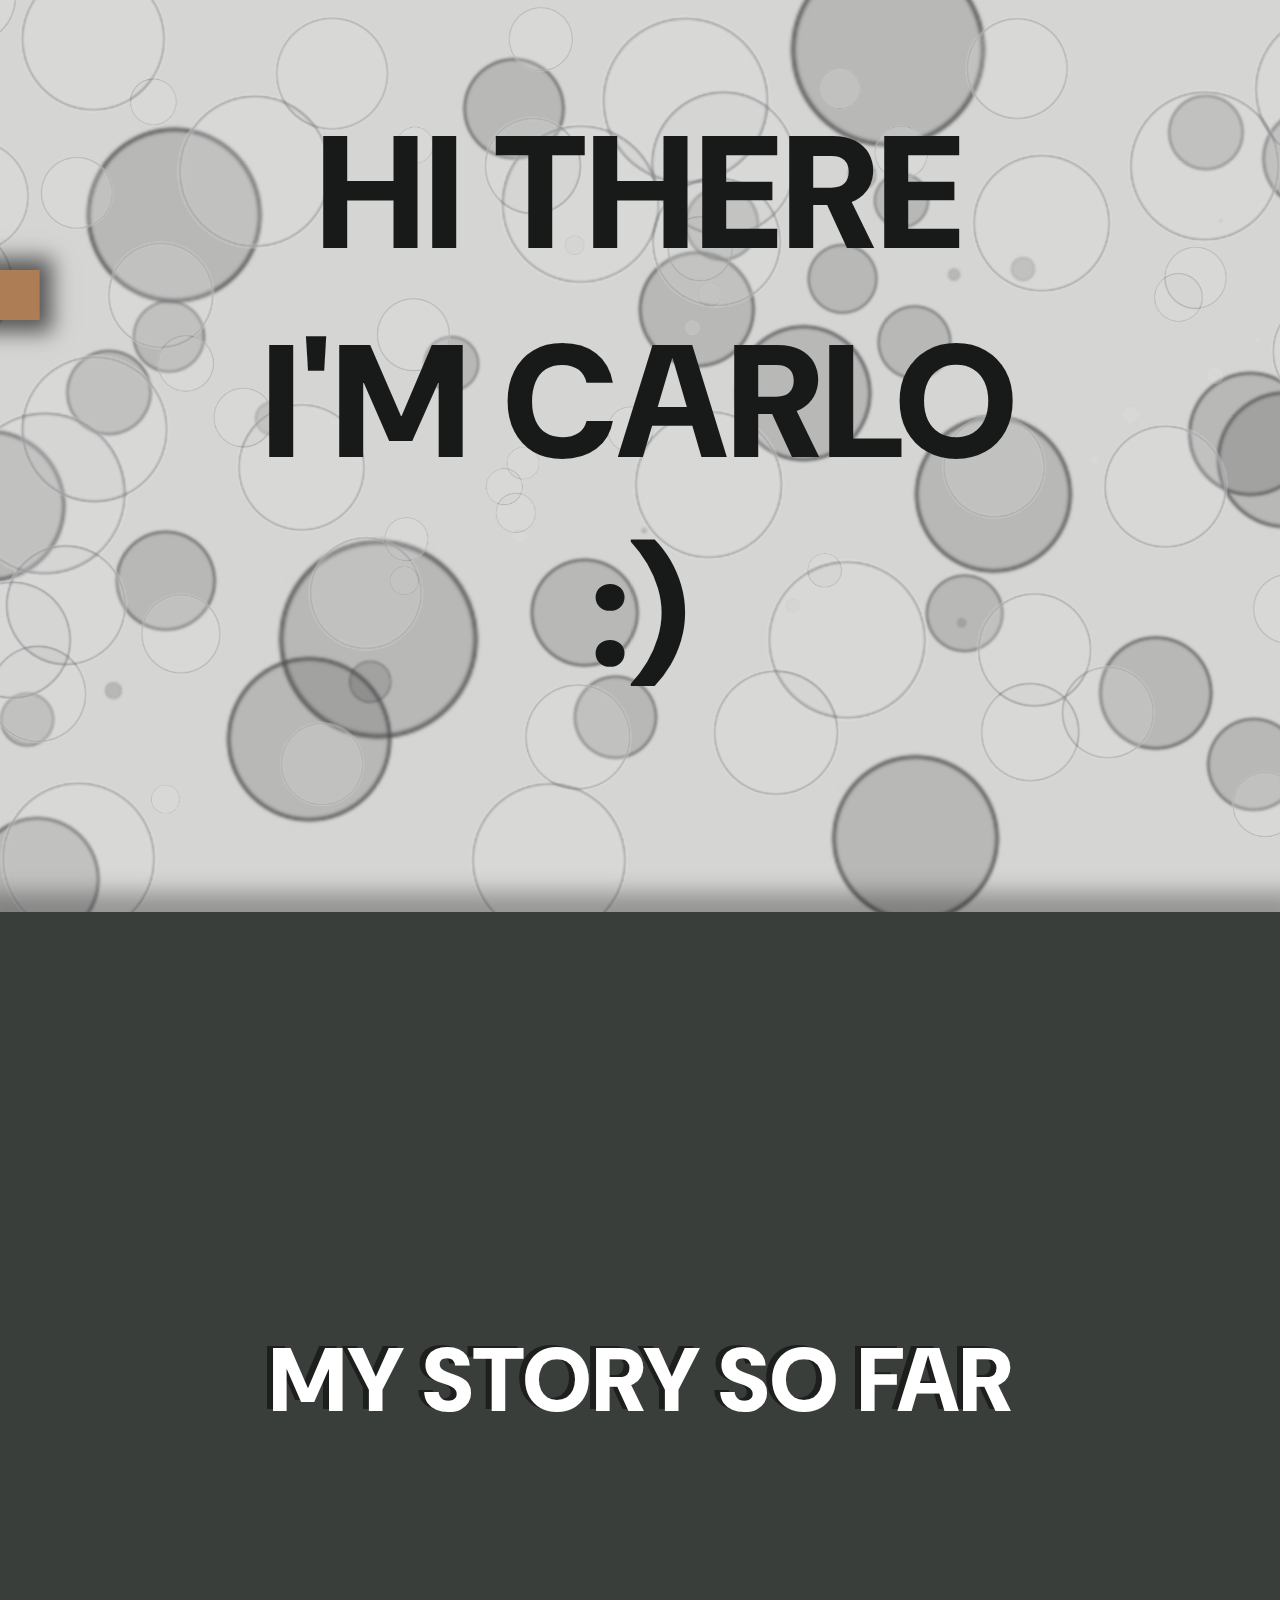
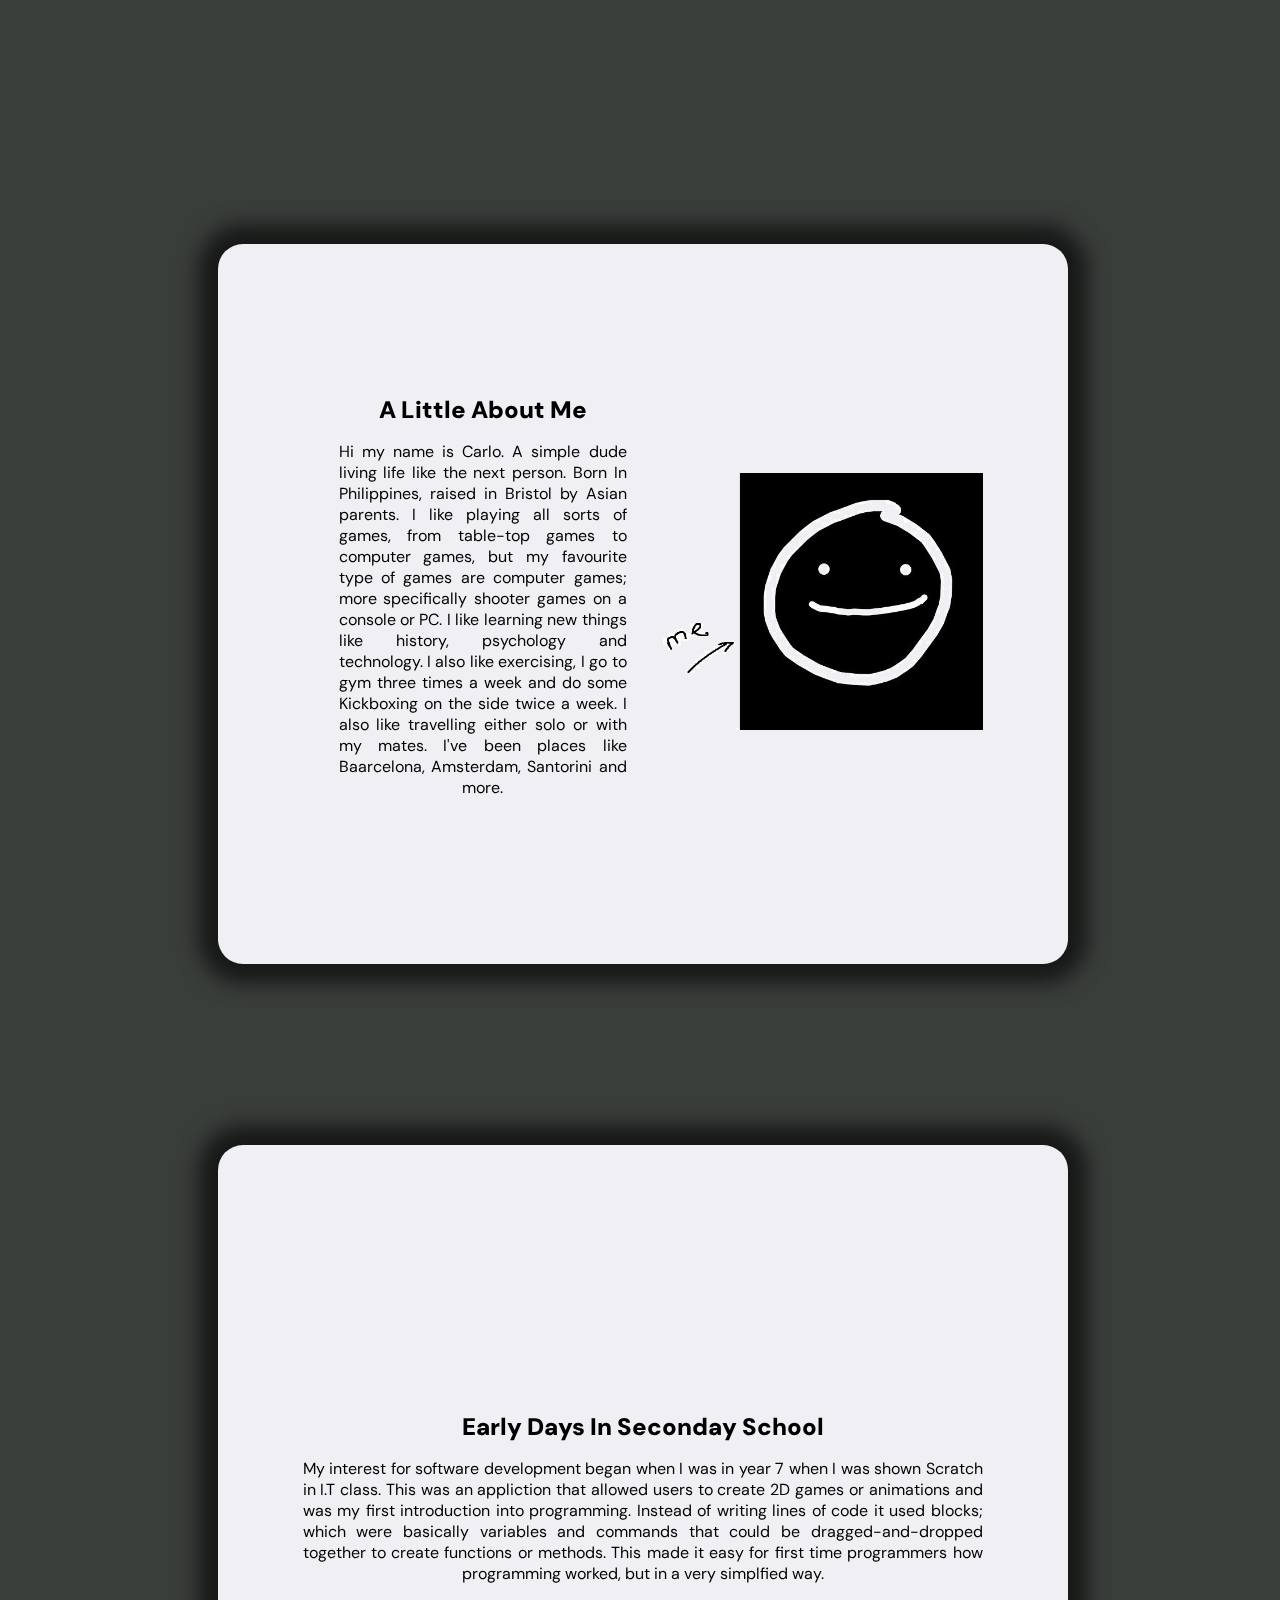
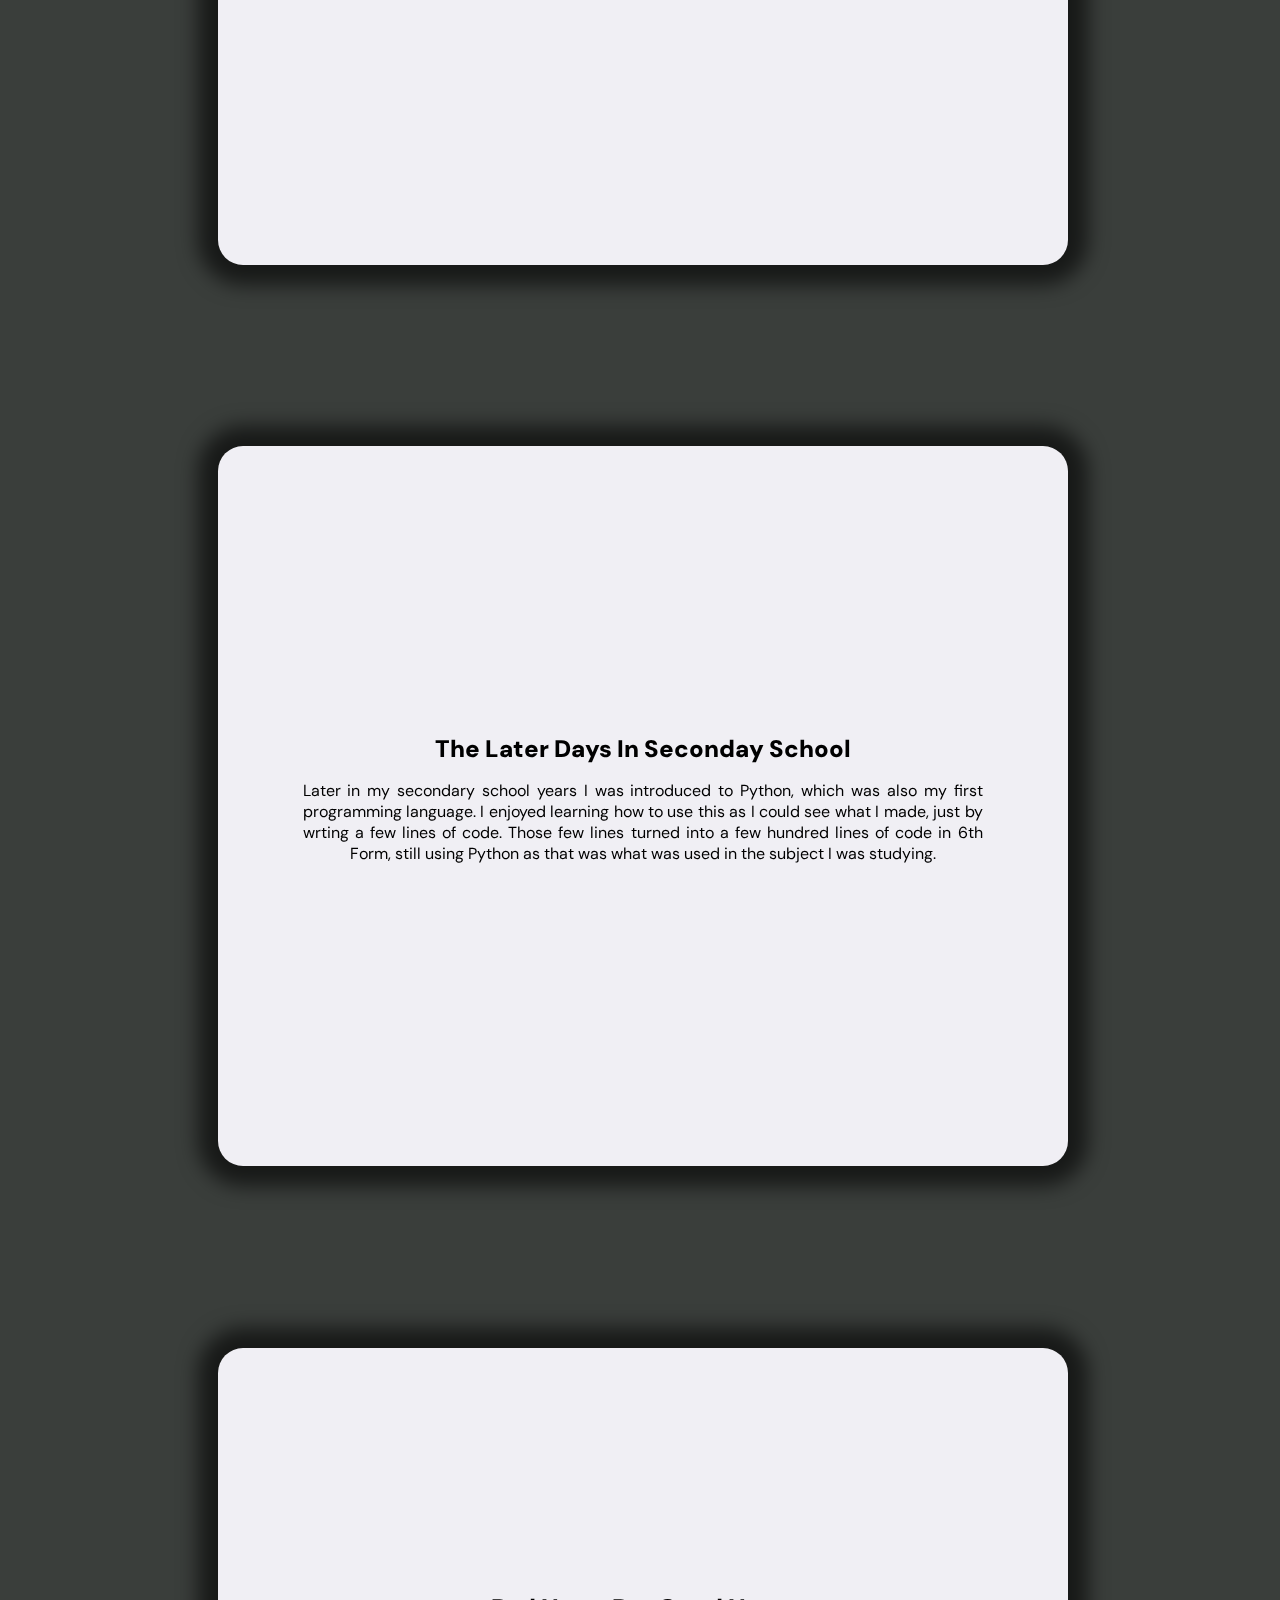
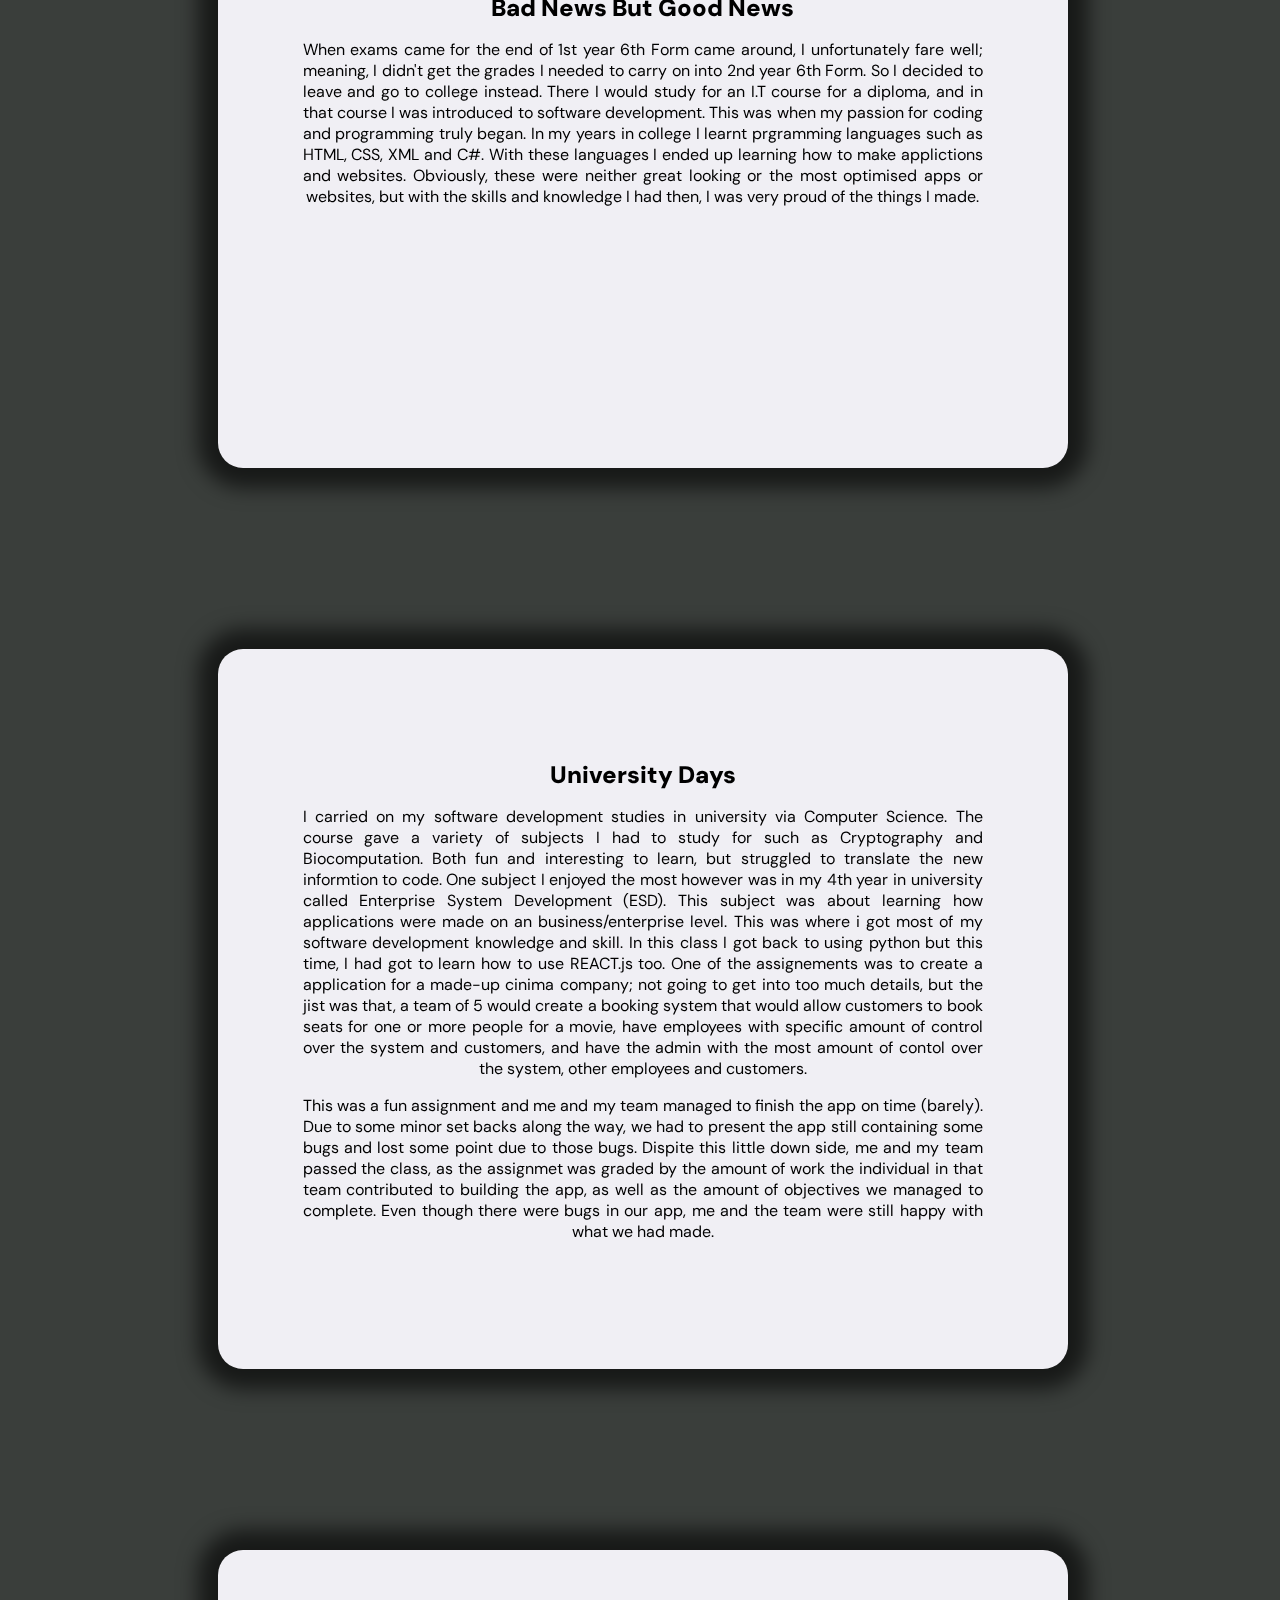
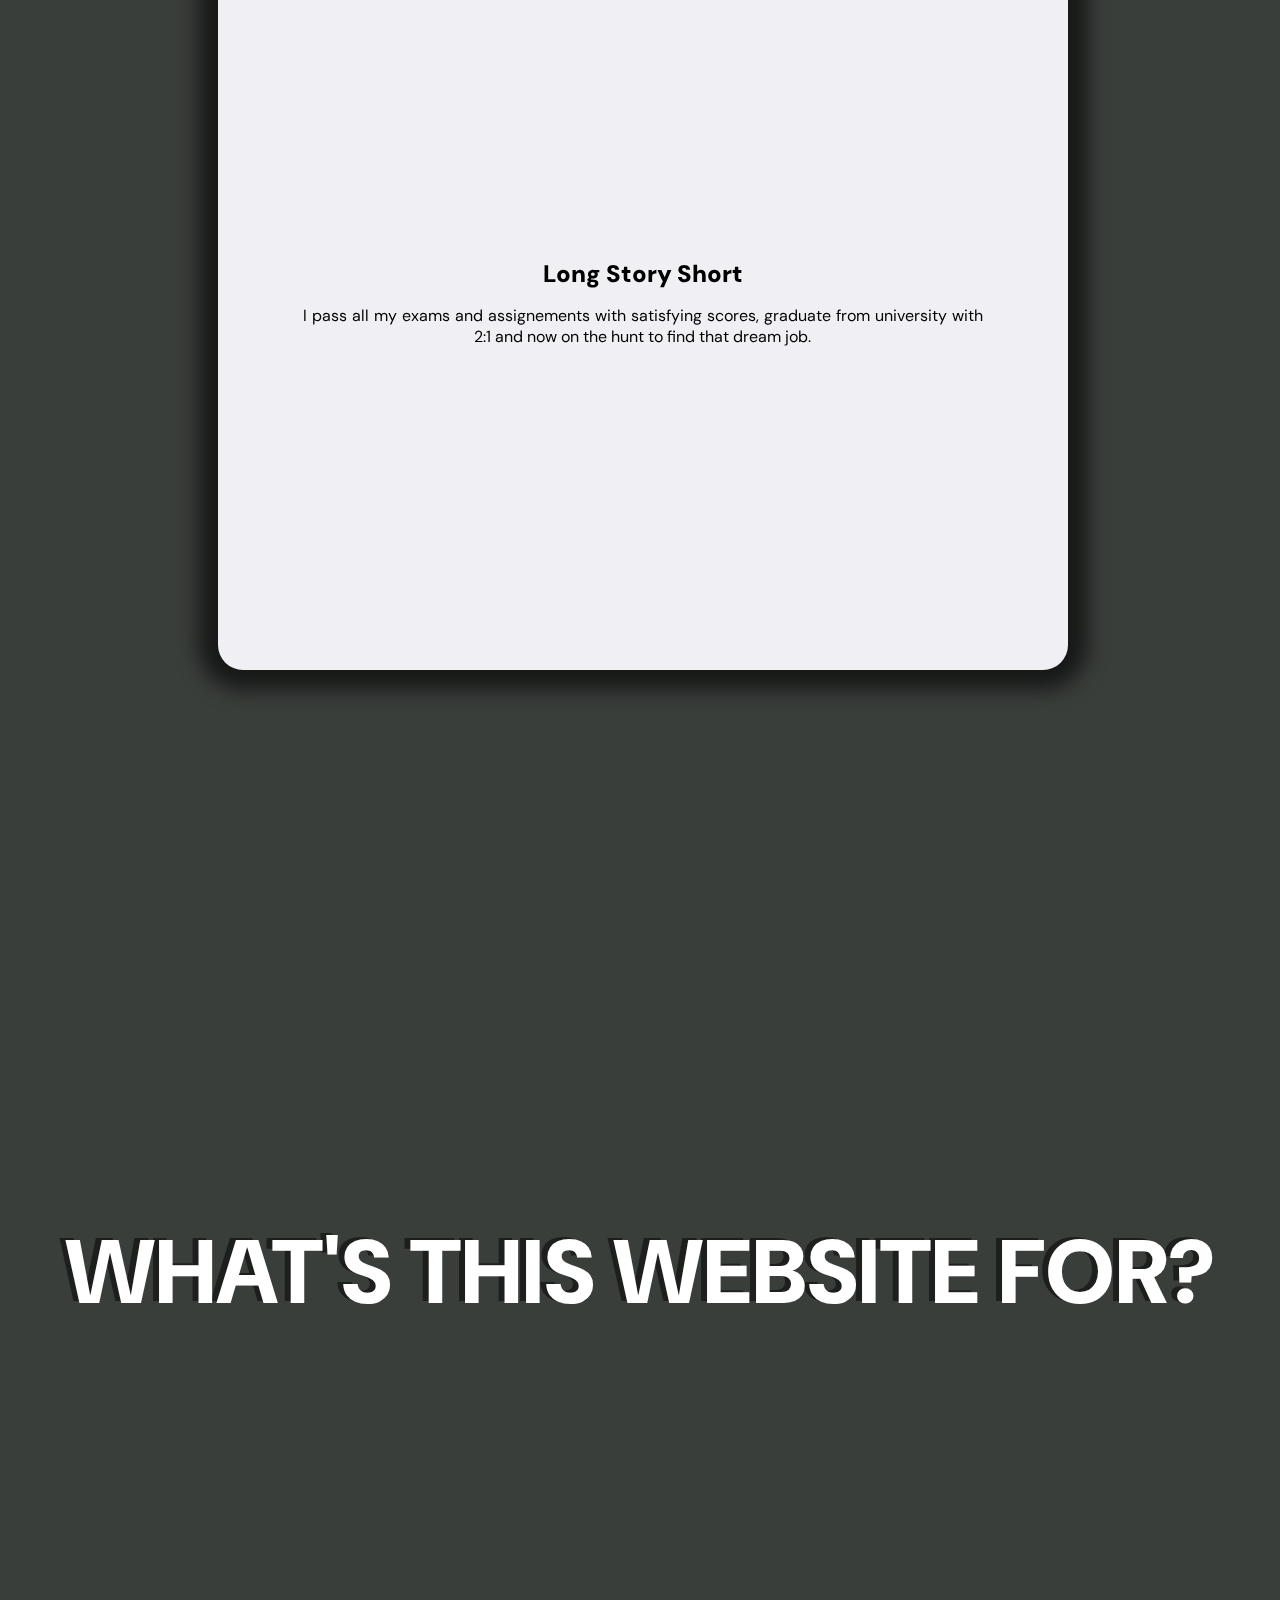
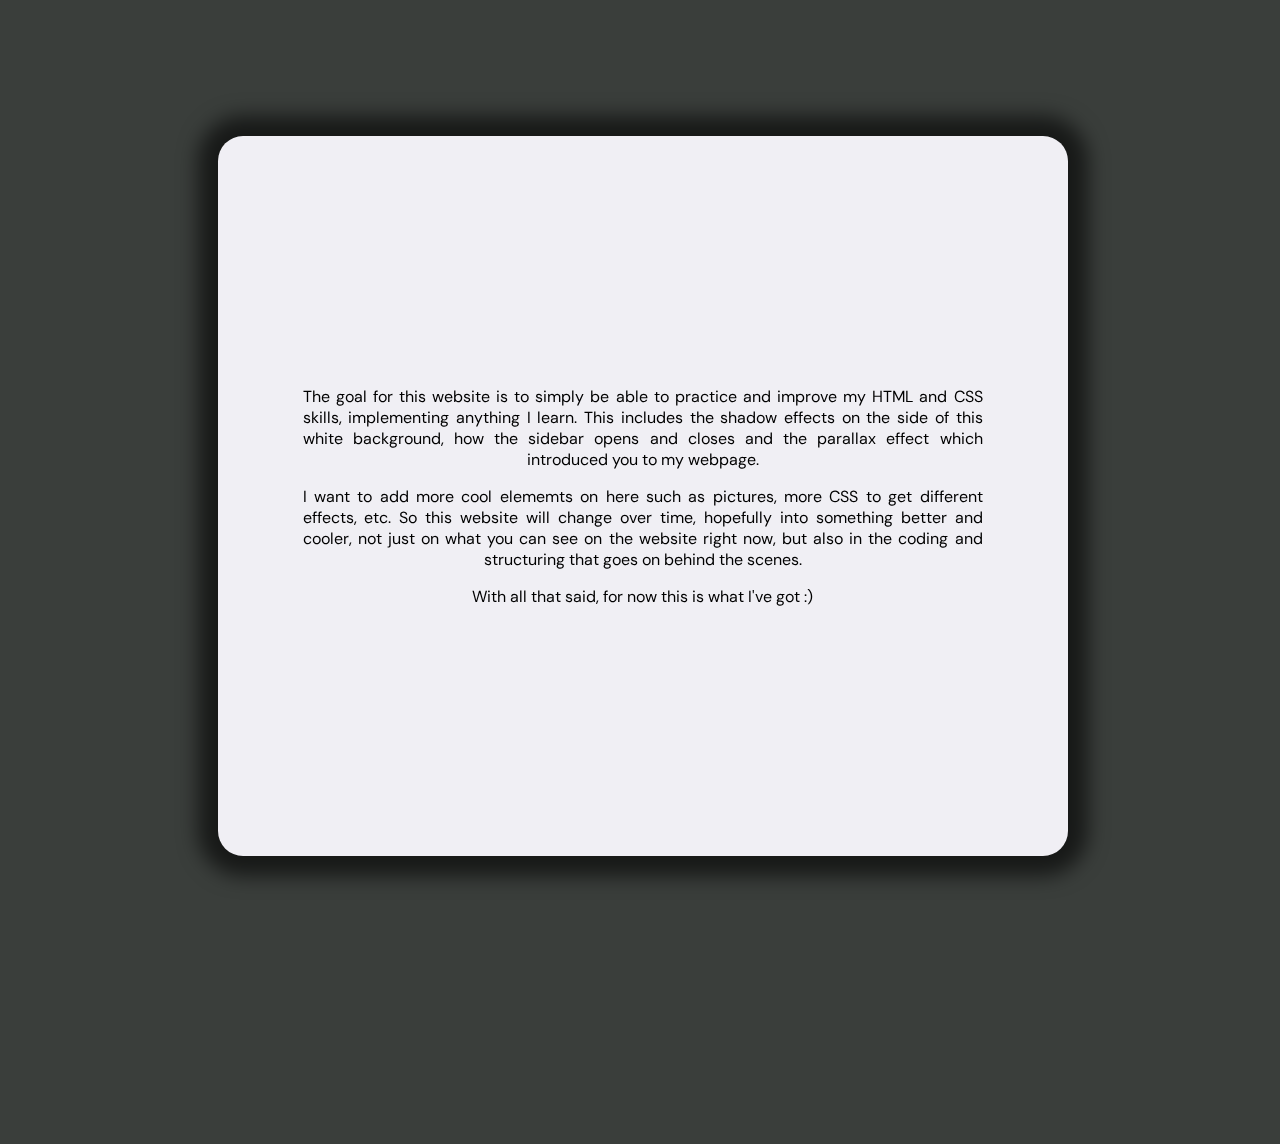
<file: WebPractice/index.html>
<!DOCTYPE html>
<html lang="en">
<head>
    <meta charset="UTF-8">
    <meta name="viewport" content="width=device-width, initial-scale=1.0">
    <title>Carlo's Portfolio</title>
    <link rel="stylesheet" type="text/css" href="style.css">
    <link rel="preconnect" href="https://fonts.googleapis.com">
    <link rel="preconnect" href="https://fonts.gstatic.com" crossorigin>
    <link href="https://fonts.googleapis.com/css2?family=DM+Sans:ital,opsz,wght@0,9..40,400;0,9..40,500;0,9..40,700;0,9..40,800;0,9..40,1000;1,9..40,700;1,9..40,800;1,9..40,1000&display=swap" rel="stylesheet"/>
</head>
<body>
    <main>
        <div class="navbar-shader"></div>
        <div class="navbar-container" onmouseover="triggerBlurEffect()" onmouseleave="triggerRemoveBlurEffect()">
            <ul>
                <li><a href="#HomePage"><div class="navbar-button-container">Home Page</div></a></li>
                <li><a href="#MyStorySoFar"><div class="navbar-button-container">My Story So Far</div></a></li>
                <li><a href="#ALittleAboutMe"><div class="navbar-button-container">A Little About Me</div></a></li>
                <li><a href="#EarlyDaysInSecondaySchool"><div class="navbar-button-container">Early Days In Seconday School</div></a></li>
                <li><a href="#TheLaterDaysInSecondaySchool"><div class="navbar-button-container">The Later Days In Seconday School</div></a></li>
                <li><a href="#BadNewsButGoodNews"><div class="navbar-button-container">Bad News But Good News</div></a></li>
                <li><a href="#UniversityDays"><div class="navbar-button-container">University Days</div></a></li>
                <li><a href="#LongStoryShort"><div class="navbar-button-container">Long Story Short</div></a></li>
                <li><a href="#WhatsThisWebsiteFor"><div class="navbar-button-container">What's This Website For?</div></a></li>
            </ul>
        </div>

        <div class="parallax-container" id="HomePage">
            <div class="parallax-bcgrnd"></div>
            <div class="parallax-frgrnd">
                <div class="home-page-title">HI THERE<br>I'M CARLO<br>:)</div>
            </div>
        </div>

        <div class="section1-bg-col-blackolive">
            
            <div id="MyStorySoFar">
                <div class="main-title">MY STORY SO FAR</div>
            </div>

            <div class="story-container">
                <div class="section2-bg-col-bonewhite">
                    <div class="story-content" id="ALittleAboutMe">
                        <div class="side-by-side">
                            <div>
                                <div class="title">A Little About Me</div>
                                <div class="content">
                                    <p>
                                        Hi my name is Carlo. A simple dude living life like the next person. Born In Philippines, raised 
                                        in Bristol by Asian parents. I like playing all sorts of games, from table-top games to 
                                        computer games, but my favourite type of games are computer games; more specifically shooter 
                                        games on a console or PC. I like learning new things like history, psychology and technology. 
                                        I also like exercising, I go to gym three times a week and do some Kickboxing on the side twice 
                                        a week. I also like travelling either solo or with my mates. I've been places like Baarcelona, 
                                        Amsterdam, Santorini and more.
                                    </p>
                                </div>
                            </div>
                            
                            <div>
                                <img src=".\images\simply smile 1.jpg">
                            </div>
                        </div>
                    </div>
                </div>

                <div class="section2-bg-col-bonewhite" id="EarlyDaysInSecondaySchool">
                    <div class="story-content">
                        <div>
                            <div class="title">Early Days In Seconday School</div>
                            <div class="content">
                                <p>
                                    My interest for software development began when I was in year 7 when I was shown Scratch in I.T
                                    class. This was an appliction that allowed users to create 2D games or animations and was my 
                                    first introduction into programming. Instead of writing lines of code it used blocks; which were 
                                    basically variables and commands that could be dragged-and-dropped together to create functions 
                                    or methods. This made it easy for first time programmers how programming worked, but in a very 
                                    simplfied way.
                                </p>
                            </div>
                        </div>
                    </div>
                </div>
                
                <div class="section2-bg-col-bonewhite">
                    <div class="story-content" id="TheLaterDaysInSecondaySchool">
                        <div>
                            <div class="title">The Later Days In Seconday School</div>
                            <div class="content">
                                <p>
                                    Later in my secondary school years I was introduced to Python, which was also my first
                                    programming language. I enjoyed learning how to use this as I could see  what I made, 
                                    just by wrting a few lines of code. Those few lines turned into a few hundred lines of code 
                                    in 6th Form, still using Python as that was what was used in the subject I was studying.
                                </p>
                            </div>
                        </div>
                    </div>
                </div>

                <div class="section2-bg-col-bonewhite">
                    <div class="story-content" id="BadNewsButGoodNews">
                        <div>
                            <div class="title">Bad News But Good News</div>
                            <div class="content">
                                <p>
                                    When exams came for the end of 1st year 6th Form came around, I unfortunately fare well; meaning, 
                                    I didn't get the grades I needed to carry on into 2nd year 6th Form. So I decided to leave and go to 
                                    college instead. There I would study for an I.T course for a diploma, and in that course I was 
                                    introduced to software development. This was when my passion for coding and programming truly began. 
                                    In my years in college I learnt prgramming languages such as HTML, CSS, XML and C#. With these 
                                    languages I ended up learning how to make applictions and websites. Obviously, these were neither 
                                    great looking or the most optimised apps or websites, but with the skills and knowledge I had then, 
                                    I was very proud of the things I made.
                                </p>
                            </div>
                        </div>
                    </div>
                </div>

                <div class="section2-bg-col-bonewhite">
                    <div class="story-content" id="UniversityDays">
                        <div>
                            <div class="title">University Days</div>
                            <div class="content">
                                <p>
                                    I carried on my software development studies in university via Computer Science. The course gave
                                    a variety of subjects I had to study for such as Cryptography and Biocomputation. Both fun and 
                                    interesting to learn, but struggled to translate the new informtion to code. One subject I 
                                    enjoyed the most however was in my 4th year in university called Enterprise System Development
                                    (ESD). This subject was about learning how applications were made on an business/enterprise
                                    level. This was where i got most of my software development knowledge and skill. In this class I 
                                    got back to using python but this time, I had got to learn how to use REACT.js too. One of the 
                                    assignements was to create a application for a made-up cinima company; not going to get into too 
                                    much details, but the jist was that, a team of 5 would create a booking system that would allow 
                                    customers to book seats for one or more people for a movie, have employees with specific amount 
                                    of control over the system and customers, and have the admin with the most amount of contol over 
                                    the system, other employees and customers.
                                </p>
                                <p>
                                    This was a fun assignment and me and my team managed to finish the app on time (barely).
                                    Due to some minor set backs along the way, we had to present the app still containing some bugs and
                                    lost some point due to those bugs. Dispite this little down side, me and my team passed the class, 
                                    as the assignmet was graded by the amount of work the individual in that team
                                    contributed to building the app, as well as the amount of objectives we managed to complete. 
                                    Even though there were bugs in our app, me and the team were still happy with what we had made.
                                </p>
                            </div>
                        </div>
                    </div>
                </div>
                
                <div class="section2-bg-col-bonewhite">
                    <div class="story-content" id="LongStoryShort">
                        <div>
                            <div class="title">Long Story Short</div>
                            <div class="content">
                                <p>
                                    I pass all my exams and assignements with satisfying scores, graduate from university with 2:1 and 
                                    now on the hunt to find that dream job.
                                </p>
                            </div>
                        </div>
                    </div>
                </div>

            </div>
        
            <div id="WhatsThisWebsiteFor">
                <div class="main-title">WHAT'S THIS WEBSITE FOR?</div>
            </div>
            <div class="story-container">
                <div class="section2-bg-col-bonewhite">
                    <div class="story-content">
                        
                        <div>
                            <div class="content">
                                <p>
                                    The goal for this website is to simply be able to practice and improve
                                    my HTML and CSS skills, implementing anything I learn. This includes
                                    the shadow effects on the side of this white background, how 
                                    the sidebar opens and closes and the parallax effect which
                                    introduced you to my webpage.
                                </p>
                                <p>
                                    I want to add more cool elememts on here such as pictures, more CSS
                                    to get different effects, etc. So this website will change over time,
                                    hopefully into something better and cooler, not just on what you can see on the website right now,
                                    but also in the coding and structuring that goes on behind the scenes.
                                </p>
                                <p>With all that said, for now this is what I've got :)</p>
                            </div>
                        </div>
                    </div>
                </div>
            </div>
        </div>

        <script src="scripts.js"></script>
    </main>
</body>
</html>
</file>
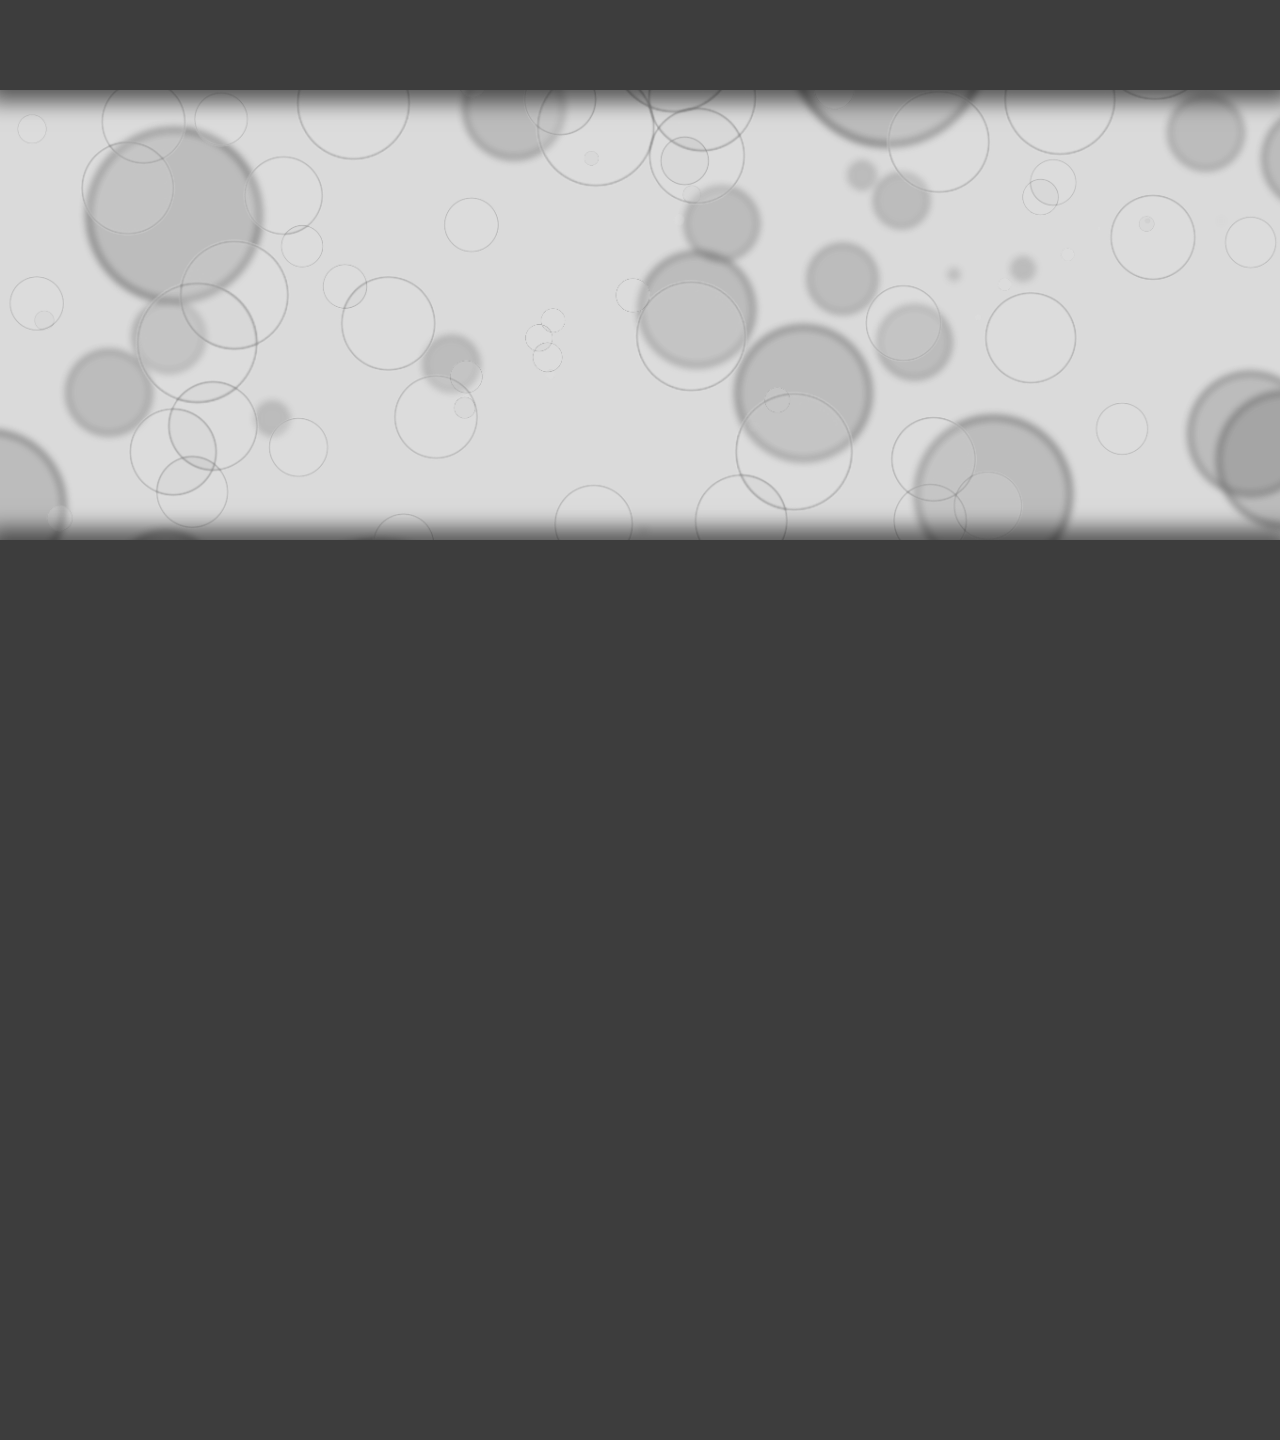
<file: WebPractice/ParallaxEffect/parallax.html>
<!DOCTYPE html>
<html lang="en">
<head>
    <meta charset="UTF-8">
    <meta name="viewport" content="width=device-width, initial-scale=1.0">
    <title>Parallax</title>
    <link rel="stylesheet" type="text/css" href="style.css">
    <link rel="preconnect" href="https://fonts.googleapis.com">
    <link rel="preconnect" href="https://fonts.gstatic.com" crossorigin>
    <link href="https://fonts.googleapis.com/css2?family=DM+Sans:ital,opsz,wght@0,9..40,400;0,9..40,500;0,9..40,700;0,9..40,800;0,9..40,1000;1,9..40,700;1,9..40,800;1,9..40,1000&display=swap" rel="stylesheet"/>

</head>
<body>
    <div class="upper"></div>
    <div class="parallax-container">
        <div class="parallax-background"></div>
        <div class="parallax-foreground"></div>
    </div>
    <div class="lower"></div>
</body>
</html>
</file>
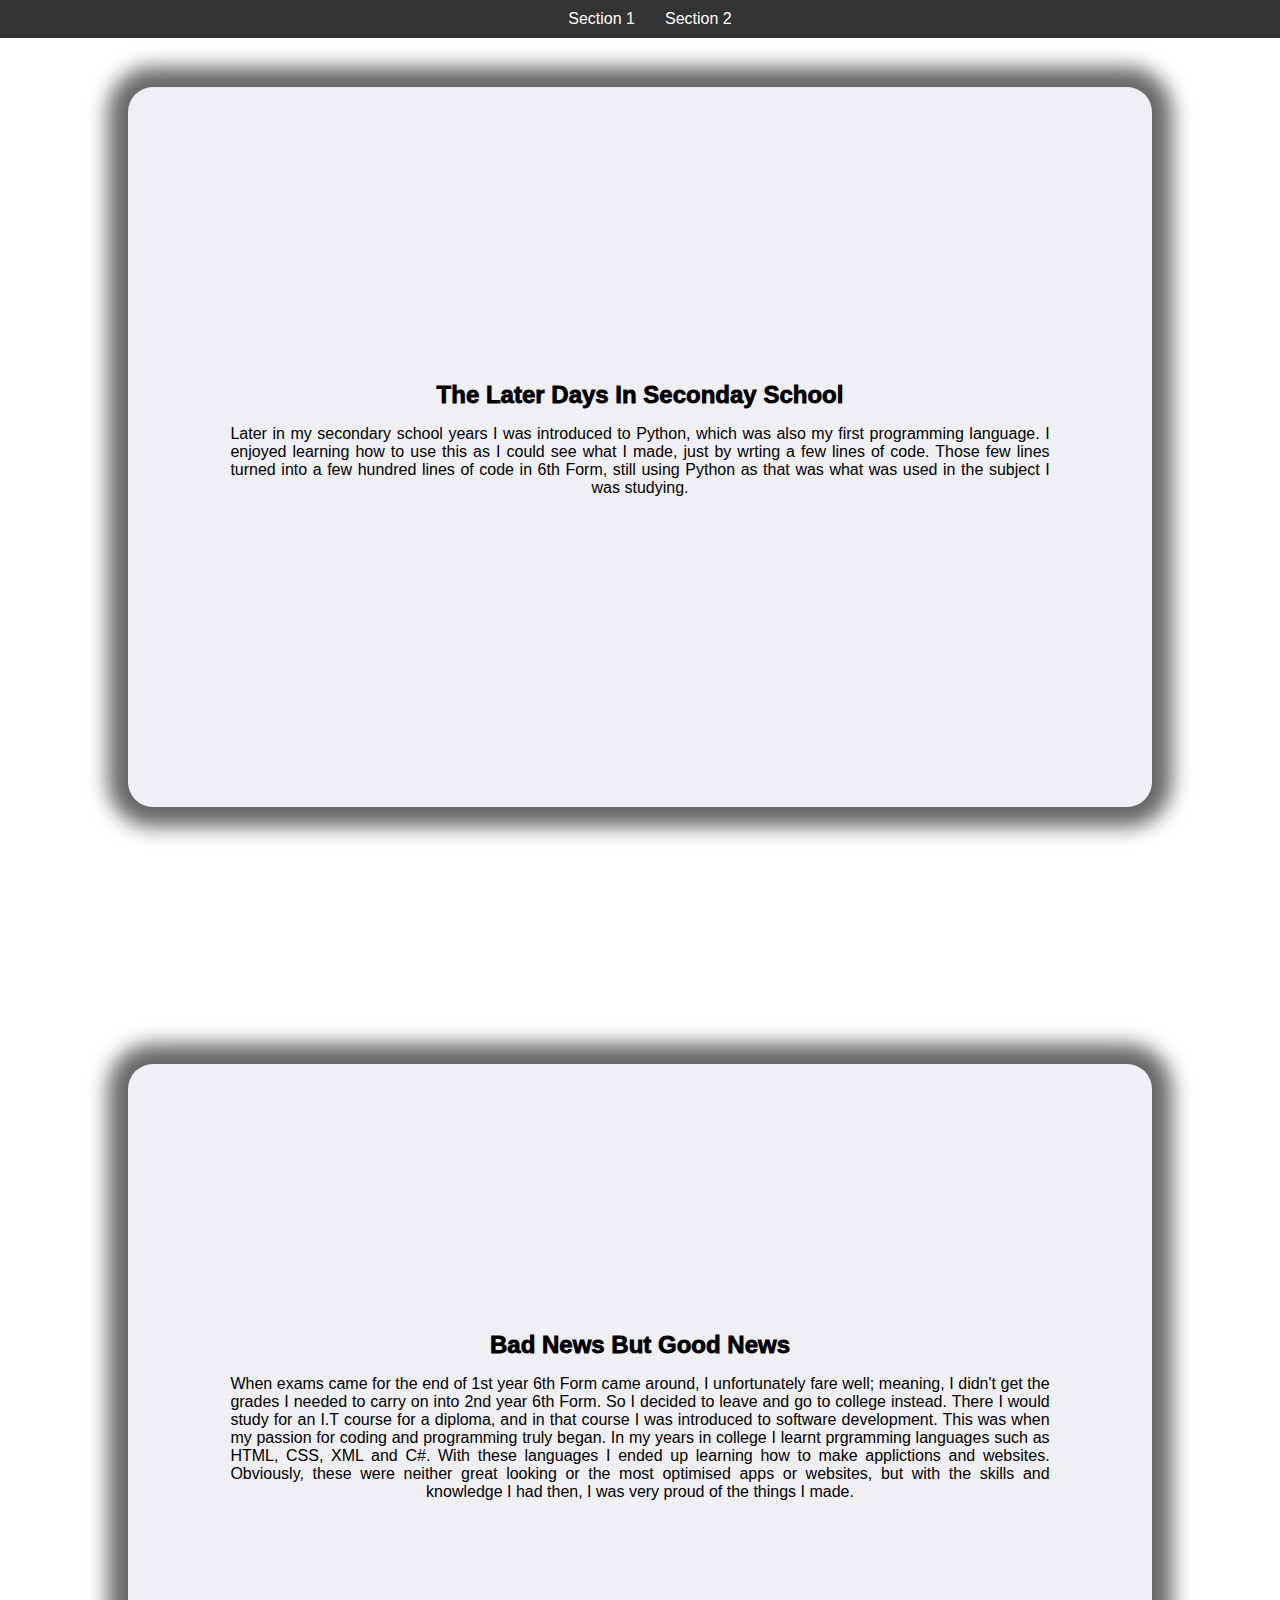
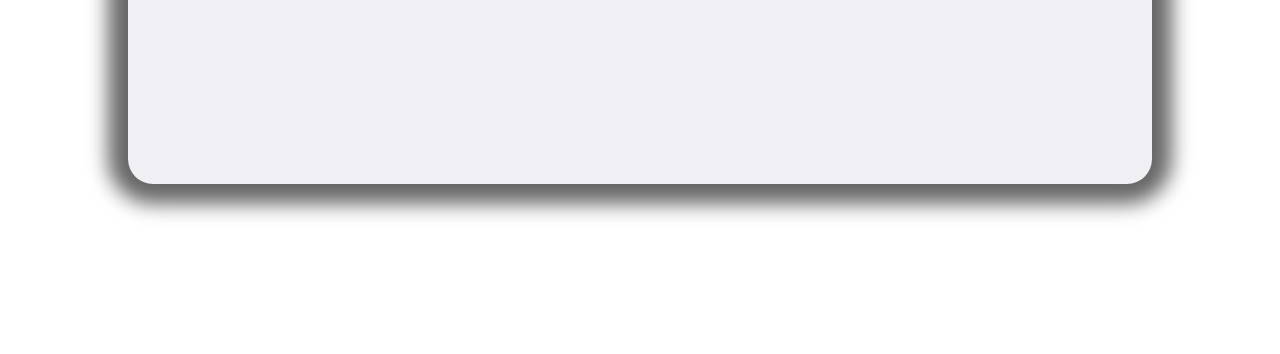
<file: WebPractice/SmoothScrollPractice/smoothscroll.html>
<!DOCTYPE html>
<html lang="en">
<head>
    <meta charset="UTF-8">
    <meta name="viewport" content="width=device-width, initial-scale=1.0">
    <link rel="stylesheet" href="style.css">
    <title>Smooth Scrolling</title>
</head>
<body>

    <nav>
        <ul>
            <li><a href="#section1">Section 1</a></li>
            <li><a href="#section2">Section 2</a></li>
        </ul>
    </nav>

    <section id="section1">
        
        <div class="section2-bg-col-bonewhite">
            <div class="story-content" id="TheLaterDaysInSecondaySchool">
                <div>
                    <div class="title">The Later Days In Seconday School</div>
                    <div class="content">
                        <p>
                            Later in my secondary school years I was introduced to Python, which was also my first
                            programming language. I enjoyed learning how to use this as I could see  what I made, 
                            just by wrting a few lines of code. Those few lines turned into a few hundred lines of code 
                            in 6th Form, still using Python as that was what was used in the subject I was studying.
                        </p>
                    </div>
                </div>
            </div>
        </div>

    </section>

    <section id="section2">

        <div class="section2-bg-col-bonewhite">
            <div class="story-content" id="BadNewsButGoodNews">
                <div>
                    <div class="title">Bad News But Good News</div>
                    <div class="content">
                        <p>
                            When exams came for the end of 1st year 6th Form came around, I unfortunately fare well; meaning, 
                            I didn't get the grades I needed to carry on into 2nd year 6th Form. So I decided to leave and go to 
                            college instead. There I would study for an I.T course for a diploma, and in that course I was 
                            introduced to software development. This was when my passion for coding and programming truly began. 
                            In my years in college I learnt prgramming languages such as HTML, CSS, XML and C#. With these 
                            languages I ended up learning how to make applictions and websites. Obviously, these were neither 
                            great looking or the most optimised apps or websites, but with the skills and knowledge I had then, 
                            I was very proud of the things I made.
                        </p>
                    </div>
                </div>
            </div>
        </div>

    </section>

    <script src="script.js"></script>
</body>
</html>
</file>
<file: WebPractice/style.css>
html{
    scroll-behavior: smooth;
}

body {
    font-family: 'DM Sans', sans-serif;
    width: 100%;
    height: 100%;
    margin: 0;
    background-color: #3a3e3b;

}

.navbar-shader {
    --display-value: none;
    --blur-value: 0px;

    width: 100%;
    height: 100vh;
    position: fixed;
    display: var(--display-value);
    backdrop-filter: blur(var(--blur-value));
    transition: backdrop-filter 0.2s ease;
}

.navbar-container {
    display: flex;
    justify-content: center;
    align-items: center;
    padding-left: 3%;
    background-color: #ad7e56;
    box-shadow: 0 0 20px 12px rgba(0, 0, 0, 0.6);
    position: fixed;
    --top-value: 30%;
    top: var(--top-value);
    --height-value: 50px;
    height: var(--height-value);
    left: 0;
    min-width: 500px;
    transform: translateX(-100%);
    transition: transform 0.3s ease-in-out, top 0.4s ease-in-out, height 1s cubic-bezier(0.25, 1, 0.1, 1);
    z-index: 1;
}

.navbar-container:hover + .navbar-shader {
    --blur-value: 10px;
}

.navbar-container:not(:hover) {
    transform: translateX(calc(-100% + 40px));
}

.navbar-container:hover{
    --top-value: 0;
    height: 100vh;
    opacity: 1;
    transform: translateX(0%);
}

.navbar-container ul{
    list-style: none;
    margin: 0;
    padding: 0%;
    justify-content: center;
}

.navbar-container:not(:hover) ul {
    overflow: hidden;
    opacity: 0;
    transition: opacity 0.1s ease;
    display: none;
}

.navbar-container:hover ul {
    overflow: visible;
    opacity: 1;
    transition: opacity 0.5s ease;
    display: visible;
}

.navbar-container li{
    margin-top: 10px;
    margin-bottom: 10px;
    width: 80%;
    padding-bottom: 5px;
    border-bottom: 1px solid white;
    text-align: justify;
}

.navbar-button-container{
    padding-left: 10px;
    padding-right: 5px;
}

.navbar-button-container:hover{
    border-radius: 25px;
    background-color: rgba(43, 43, 43, 0.3);
    transform: translate(10px);
    transition: transform 0.1s ease-in;

}

.navbar-button-container:not(:hover){
    transform: translate(0);
    transition: transform 0.1s ease-out;
}

a{
    text-decoration: none;
    font-weight: 800;
    font-size: 33px;
    color: white;
}

.parallax-container {
    position: relative;
    overflow: hidden;
    height: 80vh;
    align-items: center;
    padding-bottom: 15%;
}

.home-page-title{
    position: fixed;
    top: 46%;
    left: 50%;
    transform: translate(-50%, -50%);
    font-size: 1000%;
    font-weight: 1000;
    text-align: center;
    white-space: nowrap;
    color: rgb(23, 26, 24);
    max-width: 1000px;
    height: 650px;
}

.parallax-bcgrnd {
    background-image: url('parallax_effect_bcgrnd.png');
    background-size: cover;
    background-position: center;
    position: fixed;
    filter: blur(1px);
    top: 0;
    left: 0;
    margin: 0;
    padding: 0;
    width: 100vw;
    height: 100vh;
    z-index: -2;
    transform: scale(1.2);
    background-color: rgb(213, 214, 212);
}

.parallax-frgrnd {
    background-image: url('parallax_effect_frgrnd.png');
    background-size: cover;
    background-position: center;
    position: absolute;
    left: 0;
    margin: 0;
    padding: 0;
    width: 100%;
    height: 100%;
    z-index: -1;
}

.section1-bg-col-blackolive{
    box-shadow: 0 0 20px 20px rgba(0, 0, 0, 0.3);
    display: flex;
    justify-content: center;
}

.section1-bg-col-blackolive,
.section2-bg-col-bonewhite{
    text-align: center;
    width: 100%;
    height: fit-content;
}

.section1-bg-col-blackolive{
    background-color: #3a3e3b;
    padding-bottom: 10%;
    padding-top: 2%;
    display: flex;
    justify-content: center;
    flex-direction: column;
}

.section2-bg-col-bonewhite{
    width: 80%;
    margin-bottom: 10rem;
    padding-top: 2%;
}

.main-title{
    display: flex;
    justify-content: center;
    margin-top: 30%;
    margin-bottom: 30%;
    font-size: 90px;
    font-weight: 1000;
    color: white;
    text-align-last: center;
    text-shadow: -6px -2px rgb(0, 0, 0, 0.5);
}

.story-container{
    width: fit-content;
    padding-left: 17%;
    display: flex;
    flex-direction: column;
    justify-content: center;
}

.title{
    display: flex;
    justify-content: center;
    text-align: center;
    margin-top: 0;
    margin-bottom: 0;
    font-size: x-large;
    font-weight: 1000;
}

.story-content{
    margin: 0;
    height: 80vh;
    display: flex;
    justify-content: center;
    align-items:center;

    background-color: rgb(240, 239, 244);
    border-radius: 25px;
    box-shadow: 0 0 20px 20px rgba(0, 0, 0, 0.6);
}

.content{
    text-align: justify;
    text-align-last: center;
    padding-top: 0;
    padding-left: 10%;
    padding-right: 10%;
    margin-top: 0;
}

.side-by-side{
    display: flex;
    margin-left: 10%;
    margin-right: 10%;
    flex-direction: row;
    align-items: center;
    
}

.side-by-side img{
    width: 20rem;
}
</file>
<file: WebPractice/ParallaxEffect/style.css>
body {
    margin: 0;
    background-color: #dadada;
}

.parallax-container {
    position: relative;
    overflow: hidden;
    height: 50vh;
}

.parallax-background {
    background-image: url('parallax_effect_bcgrnd.png');
    background-size: cover;
    background-position: center;
    position: fixed;
    filter: blur(3px);
    top: 0;
    left: 0;
    margin: 0;
    padding: 0;
    width: 100%;
    height: 100%;
    z-index: -2;
    transform: scale(1.2);
}

.parallax-foreground {
    background-image: url('parallax_effect_frgrnd.png');
    background-size: cover;
    background-position: center;
    position: absolute;
    left: 0;
    margin: 0;
    padding: 0;
    width: 100%;
    height: 100%;
    z-index: -1;
}

.upper, .lower{
    background-color: rgb(61, 61, 61);
    box-shadow: 0 0 20px 12px rgba(0, 0, 0, 0.6);
    width: 100vw;
    padding: 0;
    margin: 0;
    z-index: 0;
}

.upper{
    height: 10vh;
}

.lower{
    height: 100vh;
}
</file>
<file: WebPractice/SmoothScrollPractice/style.css>
body {
    margin: 0;
    padding: 0;
    font-family: Arial, sans-serif;
}

nav {
    background-color: #333;
    padding: 10px;
    position: fixed;
    width: 100%;
}

nav ul {
    list-style: none;
    margin: 0;
    padding: 0;
    display: flex;
    justify-content: center;
}

nav li {
    margin: 0 15px;
}

nav a {
    text-decoration: none;
    color: white;
}

section {
/* this is where the edit needs to be made */
    padding-top: 6%;

    height: 100vh;
    display: flex;
    align-items: center;
    justify-content: center;
    scroll-behavior: smooth;
}


/* test */

.section1-bg-col-blackolive,
.section2-bg-col-bonewhite{
    text-align: center;
    width: 100%;
    height: fit-content;
}

.section1-bg-col-blackolive{
    background-color: #3a3e3b;
    padding-bottom: 10%;
    padding-top: 2%;
    display: flex;
    justify-content: center;
    flex-direction: column;
}

.section2-bg-col-bonewhite{
    background-color: rgb(240, 239, 244);
    box-shadow: 0 0 20px 20px rgba(0, 0, 0, 0.6);
    width: 80%;
    border-radius: 25px;
    margin-bottom: 10rem;
}

.main-title{
    display: flex;
    justify-content: center;
    margin-top: 30%;
    margin-bottom: 30%;
    font-size: 90px;
    font-weight: 1000;
    color: white;
    text-align-last: center;
    text-shadow: -6px -2px rgb(0, 0, 0, 0.5);
}

.story-container{
    width: fit-content;
    padding-left: 16%;
    display: flex;
    flex-direction: column;
    justify-content: center;
}

.title{
    display: flex;
    justify-content: center;
    text-align: center;
    margin-top: 0;
    margin-bottom: 0;
    font-size: x-large;
    font-weight: 1000;
}

.story-content{
    margin: 0;
    height: 80vh;
    display: flex;
    justify-content: center;
    align-items:center;
}

.content{
    text-align: justify;
    text-align-last: center;
    padding-top: 0;
    padding-left: 10%;
    padding-right: 10%;
    margin-top: 0;
}
</file>
